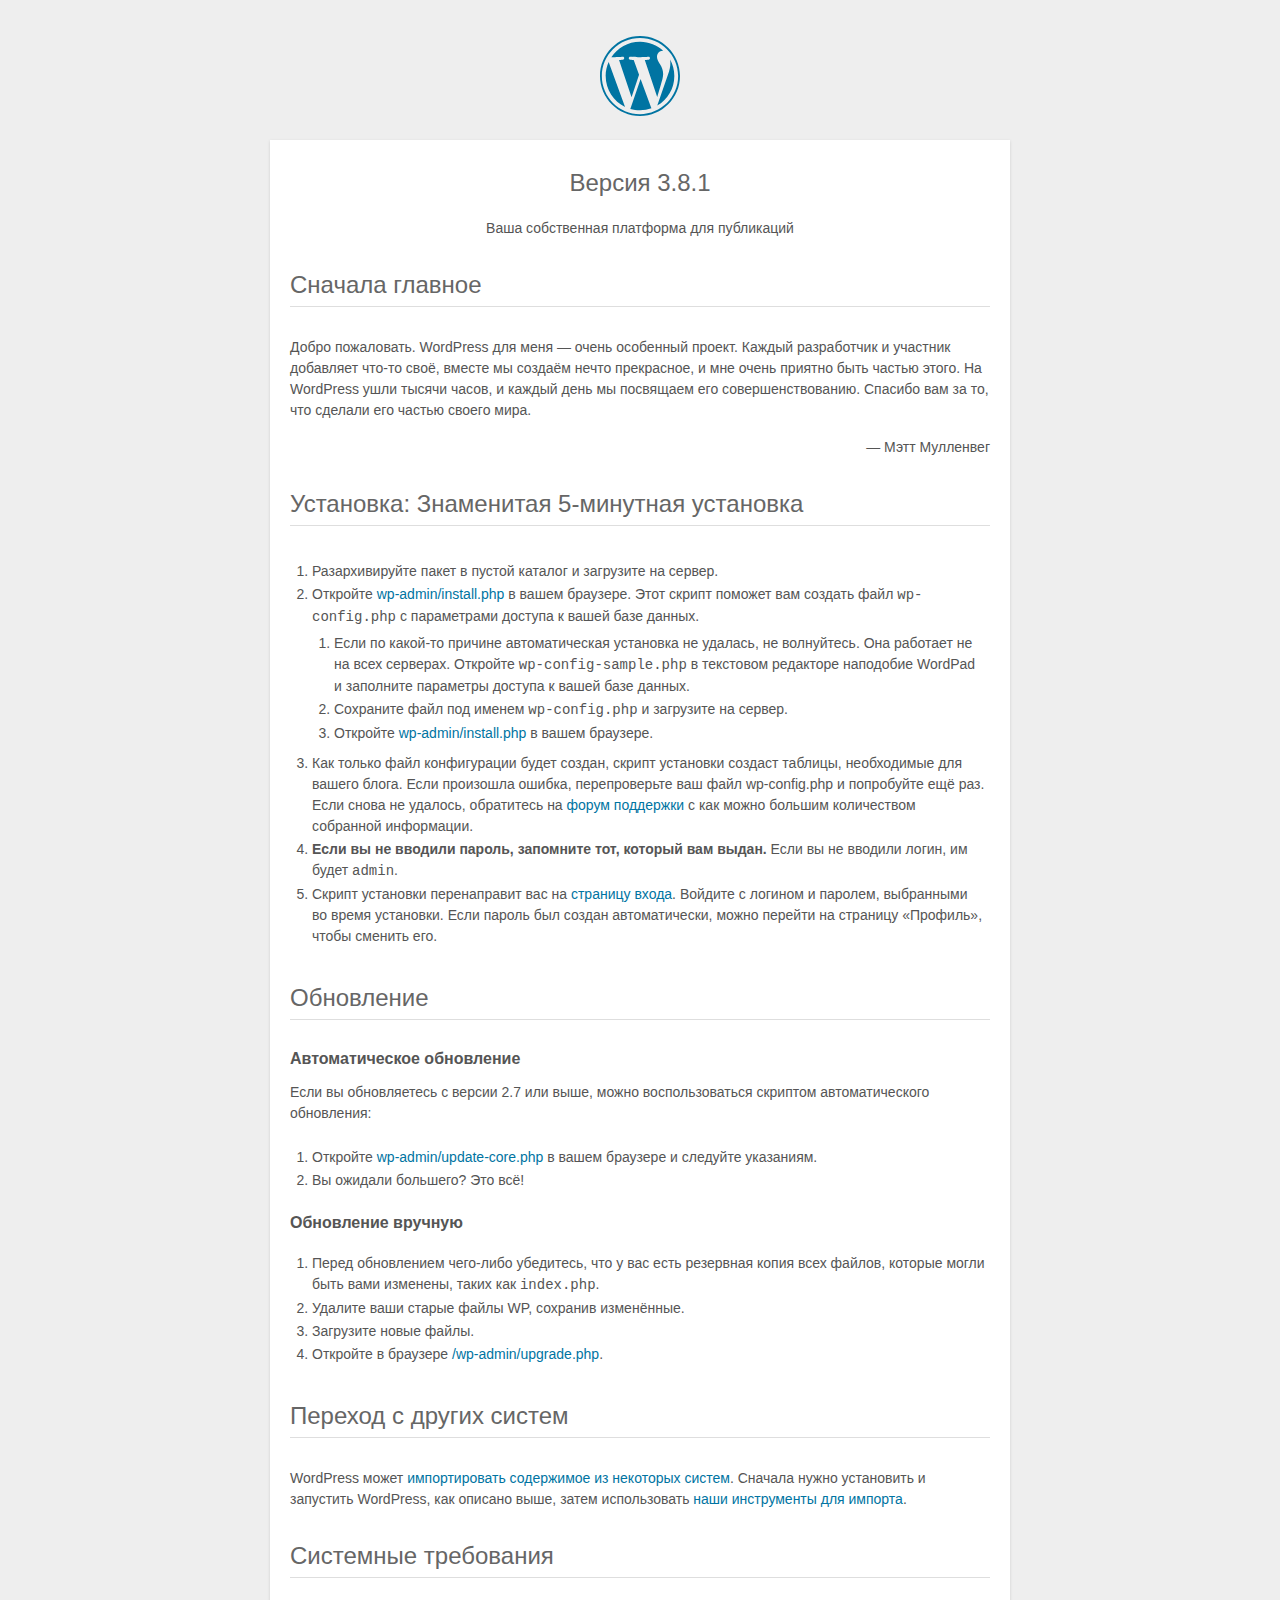
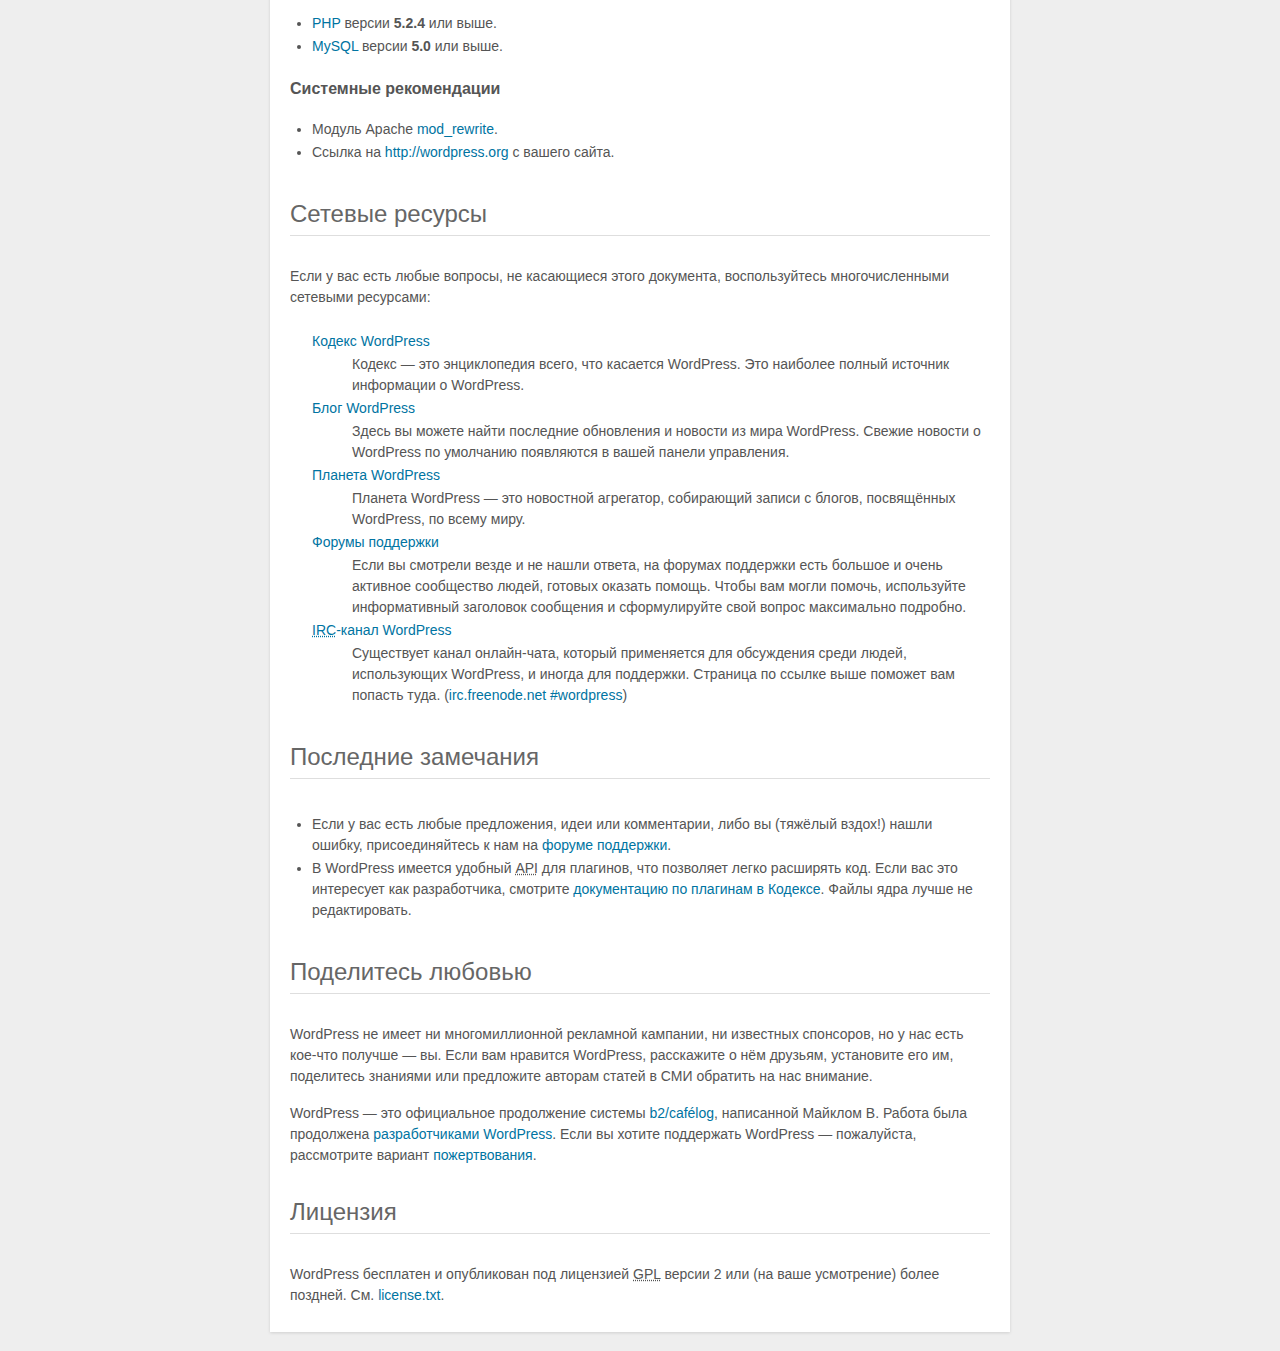
<file: readme.html>
<!DOCTYPE html PUBLIC "-//W3C//DTD XHTML 1.0 Strict//EN" "http://www.w3.org/TR/xhtml1/DTD/xhtml1-strict.dtd">
<html xmlns="http://www.w3.org/1999/xhtml">
<head>
	<meta name="viewport" content="width=device-width" />
	<meta http-equiv="Content-Type" content="text/html; charset=utf-8" />
	<title>WordPress &#8250; ReadMe</title>
	<link rel="stylesheet" href="wp-admin/css/install.css?ver=20100228" type="text/css" />
</head>
<body>
<h1 id="logo">
	<a href="http://wordpress.org/"><img alt="WordPress" src="wp-admin/images/wordpress-logo.png" /></a>
	<br /> Версия 3.8.1
</h1>
<p style="text-align: center">Ваша собственная платформа для публикаций</p>

<h1>Сначала главное</h1>
<p>Добро пожаловать. WordPress для меня &#8212; очень особенный проект. Каждый разработчик и участник добавляет что-то своё, вместе мы создаём нечто прекрасное, и мне очень приятно быть частью этого. На WordPress ушли тысячи часов, и каждый день мы посвящаем его совершенствованию. Спасибо вам за то, что сделали его частью своего мира.</p>
<p style="text-align: right">&#8212; Мэтт Мулленвег</p>

<h1>Установка: Знаменитая 5-минутная установка</h1>
<ol>
	<li>Разархивируйте пакет в пустой каталог и загрузите на сервер.</li>
	<li>Откройте <span class="file"><a href="wp-admin/install.php">wp-admin/install.php</a></span> в вашем браузере. Этот скрипт поможет вам создать файл <code>wp-config.php</code> с параметрами доступа к вашей базе данных.
		<ol>
			<li>Если по какой-то причине автоматическая установка не удалась, не волнуйтесь. Она работает не на всех серверах. Откройте <code>wp-config-sample.php</code> в текстовом редакторе наподобие WordPad и заполните параметры доступа к вашей базе данных.</li>
			<li>Сохраните файл под именем <code>wp-config.php</code> и загрузите на сервер.</li>
			<li>Откройте <span class="file"><a href="wp-admin/install.php">wp-admin/install.php</a></span> в вашем браузере.</li>
		</ol>
	</li>
	<li>Как только файл конфигурации будет создан, скрипт установки создаст таблицы, необходимые для вашего блога. Если произошла ошибка, перепроверьте ваш файл <span class="file">wp-config.php</span> и попробуйте ещё раз. Если снова не удалось, обратитесь на <a href="http://ru.forums.wordpress.org/">форум поддержки</a> с как можно большим количеством собранной информации.</li>
	<li><strong>Если вы не вводили пароль, запомните тот, который вам выдан.</strong> Если вы не вводили логин, им будет <code>admin</code>.</li>
	<li> Скрипт установки перенаправит вас на <a href="wp-login.php">страницу входа</a>. Войдите с логином и паролем, выбранными во время установки. Если пароль был создан автоматически, можно перейти на страницу &laquo;Профиль&raquo;, чтобы сменить его.</li>
</ol>

<h1>Обновление</h1>
<h2>Автоматическое обновление</h2>
<p>Если вы обновляетесь с версии 2.7 или выше, можно воспользоваться скриптом автоматического обновления:</p>
<ol>
	<li>Откройте <span class="file"><a href="wp-admin/update-core.php">wp-admin/update-core.php</a></span> в вашем браузере и следуйте указаниям.</li>
	<li>Вы ожидали большего? Это всё!</li>
</ol>

<h2>Обновление вручную</h2>
<ol>
	<li>Перед обновлением чего-либо убедитесь, что у вас есть резервная копия всех файлов, которые могли быть вами изменены, таких как <code>index.php</code>.</li>
	<li>Удалите ваши старые файлы WP, сохранив изменённые.</li>
	<li>Загрузите новые файлы.</li>
	<li>Откройте в браузере <span class="file"><a href="wp-admin/upgrade.php">/wp-admin/upgrade.php</a>.</span></li>
</ol>

<h1>Переход с других систем</h1>
<p>WordPress может <a href="http://codex.wordpress.org/Importing_Content">импортировать содержимое из некоторых систем</a>. Сначала нужно установить и запустить WordPress, как описано выше, затем использовать <a href="wp-admin/import.php" title="Импорт в WordPress">наши инструменты для импорта</a>.</p>

<h1>Системные требования</h1>
<ul>
	<li><a href="http://php.net/">PHP</a> версии <strong>5.2.4</strong> или выше.</li>
	<li><a href="http://www.mysql.com/">MySQL</a> версии <strong>5.0</strong> или выше.</li>
</ul>

<h2>Системные рекомендации</h2>
<ul>
	<li>Модуль Apache <a href="http://httpd.apache.org/docs/2.2/mod/mod_rewrite.html">mod_rewrite</a>.</li>
	<li>Ссылка на <a href="http://wordpress.org/">http://wordpress.org</a> c вашего сайта.</li>
</ul>

<h1>Сетевые ресурсы</h1>
<p>Если у вас есть любые вопросы, не касающиеся этого документа, воспользуйтесь многочисленными сетевыми ресурсами:</p>
<dl>
	<dt><a href="http://codex.wordpress.org/Заглавная_страница">Кодекс WordPress</a></dt>
		<dd>Кодекс &#8212; это энциклопедия всего, что касается WordPress. Это наиболее полный источник информации о WordPress.</dd>
	<dt><a href="http://wordpress.org/news/">Блог WordPress</a></dt>
		<dd>Здесь вы можете найти последние обновления и новости из мира WordPress. Свежие новости о WordPress по умолчанию появляются в вашей панели управления.</dd>
	<dt><a href="http://planet.wordpress.org/">Планета WordPress </a></dt>
		<dd>Планета WordPress &#8212; это новостной агрегатор, собирающий записи с блогов, посвящённых WordPress, по всему миру.</dd>
	<dt><a href="http://ru.forums.wordpress.org/">Форумы поддержки</a></dt>
		<dd>Если вы смотрели везде и не нашли ответа, на форумах поддержки есть большое и очень активное сообщество людей, готовых оказать помощь. Чтобы вам могли помочь, используйте информативный заголовок сообщения и сформулируйте свой вопрос максимально подробно.</dd>
	<dt><a href="http://codex.wordpress.org/IRC"><abbr title="Internet Relay Chat">IRC</abbr>-канал WordPress</a></dt>
		<dd>Существует канал онлайн-чата, который применяется для обсуждения среди людей, использующих WordPress, и иногда для поддержки. Страница по ссылке выше поможет вам попасть туда. (<a href="irc://irc.freenode.net/wordpress">irc.freenode.net #wordpress</a>)</dd>
</dl>

<h1>Последние замечания</h1>
<ul>
	<li>Если у вас есть любые предложения, идеи или комментарии, либо вы (тяжёлый вздох!) нашли ошибку, присоединяйтесь к нам на <a href="http://ru.forums.wordpress.org/">форуме поддержки</a>.</li>
	<li>В WordPress имеется удобный <abbr title="application programming interface">API</abbr> для плагинов, что позволяет легко расширять код. Если вас это интересует как разработчика, смотрите <a href="http://codex.wordpress.org/Plugin_API" title="API WordPress для плагинов">документацию по плагинам в Кодексе</a>. Файлы ядра лучше не редактировать.</li>
</ul>

<h1>Поделитесь любовью</h1>
<p>WordPress не имеет ни многомиллионной рекламной кампании, ни известных спонсоров, но у нас есть кое-что получше &#8212; вы. Если вам нравится WordPress, расскажите о нём друзьям, установите его им, поделитесь знаниями или предложите авторам статей в СМИ обратить на нас внимание.</p>

<p>WordPress &#8212; это официальное продолжение системы <a href="http://cafelog.com/">b2/caf&#233;log</a>, написанной Майклом В. Работа была продолжена <a href="http://wordpress.org/about/">разработчиками WordPress</a>. Если вы хотите поддержать WordPress &#8212; пожалуйста, рассмотрите вариант <a href="http://wordpress.org/donate/" title="Пожертвования для WordPress">пожертвования</a>.</p>

<h1>Лицензия</h1>
<p>WordPress бесплатен и опубликован под лицензией <abbr title="GNU General Public License">GPL</abbr> версии 2 или (на ваше усмотрение) более поздней. См. <a href="license.txt">license.txt</a>.</p>

</body>
</html>
</file>
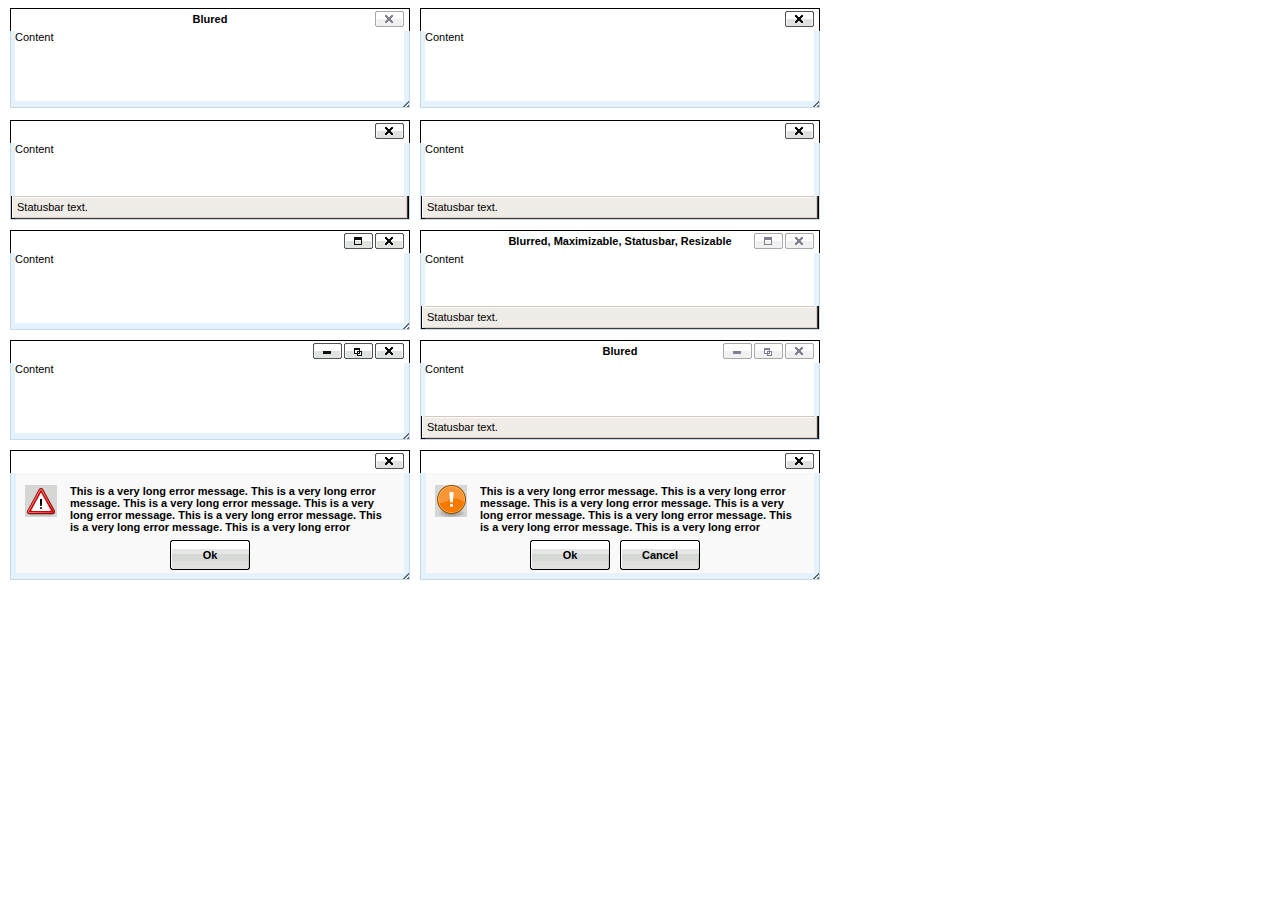
<file: wp-includes/js/tinymce/plugins/inlinepopups/template.htm>
<!-- <!DOCTYPE html PUBLIC "-//W3C//DTD XHTML 1.0 Strict//EN" "http://www.w3.org/TR/xhtml1/DTD/xhtml1-strict.dtd"> -->
<html xmlns="http://www.w3.org/1999/xhtml">
<head>
<title>Template for dialogs</title>
<link rel="stylesheet" type="text/css" href="skins/clearlooks2/window.css?ver=359-20131010" />
</head>
<body>

<div class="mceEditor">
	<div class="clearlooks2" style="width:400px; height:100px; left:10px;">
		<div class="mceWrapper">
			<div class="mceTop">
				<div class="mceLeft"></div>
				<div class="mceCenter"></div>
				<div class="mceRight"></div>
				<span>Blured</span>
			</div>

			<div class="mceMiddle">
				<div class="mceLeft"></div>
				<span>Content</span>
				<div class="mceRight"></div>
			</div>

			<div class="mceBottom">
				<div class="mceLeft"></div>
				<div class="mceCenter"></div>
				<div class="mceRight"></div>
				<span>Statusbar text.</span>
			</div>

			<a class="mceMove" href="#"></a>
			<a class="mceMin" href="#"></a>
			<a class="mceMax" href="#"></a>
			<a class="mceMed" href="#"></a>
			<a class="mceClose" href="#"></a>
			<a class="mceResize mceResizeN" href="#"></a>
			<a class="mceResize mceResizeS" href="#"></a>
			<a class="mceResize mceResizeW" href="#"></a>
			<a class="mceResize mceResizeE" href="#"></a>
			<a class="mceResize mceResizeNW" href="#"></a>
			<a class="mceResize mceResizeNE" href="#"></a>
			<a class="mceResize mceResizeSW" href="#"></a>
			<a class="mceResize mceResizeSE" href="#"></a>
		</div>
	</div>

	<div class="clearlooks2" style="width:400px; height:100px; left:420px;">
		<div class="mceWrapper mceMovable mceFocus">
			<div class="mceTop">
				<div class="mceLeft"></div>
				<div class="mceCenter"></div>
				<div class="mceRight"></div>
				<span>Focused</span>
			</div>

			<div class="mceMiddle">
				<div class="mceLeft"></div>
				<span>Content</span>
				<div class="mceRight"></div>
			</div>

			<div class="mceBottom">
				<div class="mceLeft"></div>
				<div class="mceCenter"></div>
				<div class="mceRight"></div>
				<span>Statusbar text.</span>
			</div>

			<a class="mceMove" href="#"></a>
			<a class="mceMin" href="#"></a>
			<a class="mceMax" href="#"></a>
			<a class="mceMed" href="#"></a>
			<a class="mceClose" href="#"></a>
			<a class="mceResize mceResizeN" href="#"></a>
			<a class="mceResize mceResizeS" href="#"></a>
			<a class="mceResize mceResizeW" href="#"></a>
			<a class="mceResize mceResizeE" href="#"></a>
			<a class="mceResize mceResizeNW" href="#"></a>
			<a class="mceResize mceResizeNE" href="#"></a>
			<a class="mceResize mceResizeSW" href="#"></a>
			<a class="mceResize mceResizeSE" href="#"></a>
		</div>
	</div>

	<div class="clearlooks2" style="width:400px; height:100px; left:10px; top:120px;">
		<div class="mceWrapper mceMovable mceFocus mceStatusbar">
			<div class="mceTop">
				<div class="mceLeft"></div>
				<div class="mceCenter"></div>
				<div class="mceRight"></div>
				<span>Statusbar</span>
			</div>

			<div class="mceMiddle">
				<div class="mceLeft"></div>
				<span>Content</span>
				<div class="mceRight"></div>
			</div>

			<div class="mceBottom">
				<div class="mceLeft"></div>
				<div class="mceCenter"></div>
				<div class="mceRight"></div>
				<span>Statusbar text.</span>
			</div>

			<a class="mceMove" href="#"></a>
			<a class="mceMin" href="#"></a>
			<a class="mceMax" href="#"></a>
			<a class="mceMed" href="#"></a>
			<a class="mceClose" href="#"></a>
			<a class="mceResize mceResizeN" href="#"></a>
			<a class="mceResize mceResizeS" href="#"></a>
			<a class="mceResize mceResizeW" href="#"></a>
			<a class="mceResize mceResizeE" href="#"></a>
			<a class="mceResize mceResizeNW" href="#"></a>
			<a class="mceResize mceResizeNE" href="#"></a>
			<a class="mceResize mceResizeSW" href="#"></a>
			<a class="mceResize mceResizeSE" href="#"></a>
		</div>
	</div>

	<div class="clearlooks2" style="width:400px; height:100px; left:420px; top:120px;">
		<div class="mceWrapper mceMovable mceFocus mceStatusbar mceResizable">
			<div class="mceTop">
				<div class="mceLeft"></div>
				<div class="mceCenter"></div>
				<div class="mceRight"></div>
				<span>Statusbar, Resizable</span>
			</div>

			<div class="mceMiddle">
				<div class="mceLeft"></div>
				<span>Content</span>
				<div class="mceRight"></div>
			</div>

			<div class="mceBottom">
				<div class="mceLeft"></div>
				<div class="mceCenter"></div>
				<div class="mceRight"></div>
				<span>Statusbar text.</span>
			</div>

			<a class="mceMove" href="#"></a>
			<a class="mceMin" href="#"></a>
			<a class="mceMax" href="#"></a>
			<a class="mceMed" href="#"></a>
			<a class="mceClose" href="#"></a>
			<a class="mceResize mceResizeN" href="#"></a>
			<a class="mceResize mceResizeS" href="#"></a>
			<a class="mceResize mceResizeW" href="#"></a>
			<a class="mceResize mceResizeE" href="#"></a>
			<a class="mceResize mceResizeNW" href="#"></a>
			<a class="mceResize mceResizeNE" href="#"></a>
			<a class="mceResize mceResizeSW" href="#"></a>
			<a class="mceResize mceResizeSE" href="#"></a>
		</div>
	</div>

	<div class="clearlooks2" style="width:400px; height:100px; left:10px; top:230px;">
		<div class="mceWrapper mceMovable mceFocus mceResizable mceMaximizable">
			<div class="mceTop">
				<div class="mceLeft"></div>
				<div class="mceCenter"></div>
				<div class="mceRight"></div>
				<span>Resizable, Maximizable</span>
			</div>

			<div class="mceMiddle">
				<div class="mceLeft"></div>
				<span>Content</span>
				<div class="mceRight"></div>
			</div>

			<div class="mceBottom">
				<div class="mceLeft"></div>
				<div class="mceCenter"></div>
				<div class="mceRight"></div>
				<span>Statusbar text.</span>
			</div>

			<a class="mceMove" href="#"></a>
			<a class="mceMin" href="#"></a>
			<a class="mceMax" href="#"></a>
			<a class="mceMed" href="#"></a>
			<a class="mceClose" href="#"></a>
			<a class="mceResize mceResizeN" href="#"></a>
			<a class="mceResize mceResizeS" href="#"></a>
			<a class="mceResize mceResizeW" href="#"></a>
			<a class="mceResize mceResizeE" href="#"></a>
			<a class="mceResize mceResizeNW" href="#"></a>
			<a class="mceResize mceResizeNE" href="#"></a>
			<a class="mceResize mceResizeSW" href="#"></a>
			<a class="mceResize mceResizeSE" href="#"></a>
		</div>
	</div>

	<div class="clearlooks2" style="width:400px; height:100px; left:420px; top:230px;">
		<div class="mceWrapper mceMovable mceStatusbar mceResizable mceMaximizable">
			<div class="mceTop">
				<div class="mceLeft"></div>
				<div class="mceCenter"></div>
				<div class="mceRight"></div>
				<span>Blurred, Maximizable, Statusbar, Resizable</span>
			</div>

			<div class="mceMiddle">
				<div class="mceLeft"></div>
				<span>Content</span>
				<div class="mceRight"></div>
			</div>

			<div class="mceBottom">
				<div class="mceLeft"></div>
				<div class="mceCenter"></div>
				<div class="mceRight"></div>
				<span>Statusbar text.</span>
			</div>

			<a class="mceMove" href="#"></a>
			<a class="mceMin" href="#"></a>
			<a class="mceMax" href="#"></a>
			<a class="mceMed" href="#"></a>
			<a class="mceClose" href="#"></a>
			<a class="mceResize mceResizeN" href="#"></a>
			<a class="mceResize mceResizeS" href="#"></a>
			<a class="mceResize mceResizeW" href="#"></a>
			<a class="mceResize mceResizeE" href="#"></a>
			<a class="mceResize mceResizeNW" href="#"></a>
			<a class="mceResize mceResizeNE" href="#"></a>
			<a class="mceResize mceResizeSW" href="#"></a>
			<a class="mceResize mceResizeSE" href="#"></a>
		</div>
	</div>

	<div class="clearlooks2" style="width:400px; height:100px; left:10px; top:340px;">
		<div class="mceWrapper mceMovable mceFocus mceResizable mceMaximized mceMinimizable mceMaximizable">
			<div class="mceTop">
				<div class="mceLeft"></div>
				<div class="mceCenter"></div>
				<div class="mceRight"></div>
				<span>Maximized, Maximizable, Minimizable</span>
			</div>

			<div class="mceMiddle">
				<div class="mceLeft"></div>
				<span>Content</span>
				<div class="mceRight"></div>
			</div>

			<div class="mceBottom">
				<div class="mceLeft"></div>
				<div class="mceCenter"></div>
				<div class="mceRight"></div>
				<span>Statusbar text.</span>
			</div>

			<a class="mceMove" href="#"></a>
			<a class="mceMin" href="#"></a>
			<a class="mceMax" href="#"></a>
			<a class="mceMed" href="#"></a>
			<a class="mceClose" href="#"></a>
			<a class="mceResize mceResizeN" href="#"></a>
			<a class="mceResize mceResizeS" href="#"></a>
			<a class="mceResize mceResizeW" href="#"></a>
			<a class="mceResize mceResizeE" href="#"></a>
			<a class="mceResize mceResizeNW" href="#"></a>
			<a class="mceResize mceResizeNE" href="#"></a>
			<a class="mceResize mceResizeSW" href="#"></a>
			<a class="mceResize mceResizeSE" href="#"></a>
		</div>
	</div>

	<div class="clearlooks2" style="width:400px; height:100px; left:420px; top:340px;">
		<div class="mceWrapper mceMovable mceStatusbar mceResizable mceMaximized mceMinimizable mceMaximizable">
			<div class="mceTop">
				<div class="mceLeft"></div>
				<div class="mceCenter"></div>
				<div class="mceRight"></div>
				<span>Blured</span>
			</div>

			<div class="mceMiddle">
				<div class="mceLeft"></div>
				<span>Content</span>
				<div class="mceRight"></div>
			</div>

			<div class="mceBottom">
				<div class="mceLeft"></div>
				<div class="mceCenter"></div>
				<div class="mceRight"></div>
				<span>Statusbar text.</span>
			</div>

			<a class="mceMove" href="#"></a>
			<a class="mceMin" href="#"></a>
			<a class="mceMax" href="#"></a>
			<a class="mceMed" href="#"></a>
			<a class="mceClose" href="#"></a>
			<a class="mceResize mceResizeN" href="#"></a>
			<a class="mceResize mceResizeS" href="#"></a>
			<a class="mceResize mceResizeW" href="#"></a>
			<a class="mceResize mceResizeE" href="#"></a>
			<a class="mceResize mceResizeNW" href="#"></a>
			<a class="mceResize mceResizeNE" href="#"></a>
			<a class="mceResize mceResizeSW" href="#"></a>
			<a class="mceResize mceResizeSE" href="#"></a>
		</div>
	</div>

	<div class="clearlooks2" style="width:400px; height:130px; left:10px; top:450px;">
		<div class="mceWrapper mceMovable mceFocus mceModal mceAlert">
			<div class="mceTop">
				<div class="mceLeft"></div>
				<div class="mceCenter"></div>
				<div class="mceRight"></div>
				<span>Alert</span>
			</div>

			<div class="mceMiddle">
				<div class="mceLeft"></div>
				<span>
					This is a very long error message. This is a very long error message.
					This is a very long error message. This is a very long error message.
					This is a very long error message. This is a very long error message.
					This is a very long error message. This is a very long error message.
					This is a very long error message. This is a very long error message.
					This is a very long error message. This is a very long error message.
				</span>
				<div class="mceRight"></div>
				<div class="mceIcon"></div>
			</div>

			<div class="mceBottom">
				<div class="mceLeft"></div>
				<div class="mceCenter"></div>
				<div class="mceRight"></div>
			</div>

			<a class="mceMove" href="#"></a>
			<a class="mceButton mceOk" href="#">Ok</a>
			<a class="mceClose" href="#"></a>
		</div>
	</div>

	<div class="clearlooks2" style="width:400px; height:130px; left:420px; top:450px;">
		<div class="mceWrapper mceMovable mceFocus mceModal mceConfirm">
			<div class="mceTop">
				<div class="mceLeft"></div>
				<div class="mceCenter"></div>
				<div class="mceRight"></div>
				<span>Confirm</span>
			</div>

			<div class="mceMiddle">
				<div class="mceLeft"></div>
				<span>
					This is a very long error message. This is a very long error message.
					This is a very long error message. This is a very long error message.
					This is a very long error message. This is a very long error message.
					This is a very long error message. This is a very long error message.
					This is a very long error message. This is a very long error message.
					This is a very long error message. This is a very long error message.
					</span>
				<div class="mceRight"></div>
				<div class="mceIcon"></div>
			</div>

			<div class="mceBottom">
				<div class="mceLeft"></div>
				<div class="mceCenter"></div>
				<div class="mceRight"></div>
			</div>

			<a class="mceMove" href="#"></a>
			<a class="mceButton mceOk" href="#">Ok</a>
			<a class="mceButton mceCancel" href="#">Cancel</a>
			<a class="mceClose" href="#"></a>
		</div>
	</div>
</div>

</body>
</html>
</file>
<file: wp-admin/css/install.css>
html {
	background: #eee;
	margin: 0 20px;
}

body {
	background: #fff;
	color: #555;
	font-family: "Open Sans", sans-serif;
	margin: 140px auto 25px;
	padding: 20px 20px 10px 20px;
	max-width: 700px;
	-webkit-font-smoothing: subpixel-antialiased;
	-webkit-box-shadow: 0 1px 3px rgba(0,0,0,0.13);
	box-shadow: 0 1px 3px rgba(0,0,0,0.13);
}

a {
	color: #0074a2;
	text-decoration: none;
}

a:hover {
	color: #2ea2cc;
}

h1 {
	border-bottom: 1px solid #dedede;
	clear: both;
	color: #666;
	font-size: 24px;
	margin: 30px 0;
	padding: 0;
	padding-bottom: 7px;
	font-weight: normal;
}

h2 {
	font-size: 16px;
}

p, li, dd, dt {
	padding-bottom: 2px;
	font-size: 14px;
	line-height: 1.5;
}

code, .code {
	font-family: Consolas, Monaco, monospace;
}

ul, ol, dl {
	padding: 5px 5px 5px 22px;
}

a img {
	border:0
}
abbr {
	border: 0;
	font-variant: normal;
}
#logo {
	margin: 6px 0 14px 0;
	border-bottom: none;
	text-align:center
}
#logo a {
	background-image: url('../images/w-logo-blue.png?ver=20131202');
	background-image: none, url('../images/wordpress-logo.svg?ver=20131107');
	background-size: 80px 80px;
	background-position: center top;
	background-repeat: no-repeat;
	color: #999;
	height: 80px;
	font-size: 20px;
	font-weight: normal;
	line-height: 1.3em;
	margin: -130px auto 25px;
	padding: 0;
	text-decoration: none;
	width: 80px;
	text-indent: -9999px;
	outline: none;
	overflow: hidden;
	display: block;
}
.step {
	margin: 20px 0 15px;
}
.step, th {
	text-align: left;
	padding: 0;
}
.step .button-large {
	font-size: 14px;
}
textarea {
	border: 1px solid #dfdfdf;
	font-family: "Open Sans", sans-serif;
	width: 100%;
	-moz-box-sizing: border-box;
	-webkit-box-sizing: border-box;
	-ms-box-sizing: border-box; /* ie8 only */
	box-sizing: border-box;
}

.form-table {
	border-collapse: collapse;
	margin-top: 1em;
	width: 100%;
}

.form-table td {
	margin-bottom: 9px;
	padding: 10px 20px 10px 0;
	border-bottom: 8px solid #fff;
	font-size: 14px;
	vertical-align: top
}

.form-table th {
	font-size: 14px;
	text-align: left;
	padding: 16px 20px 10px 0;
	width: 140px;
	vertical-align: top;
}

.form-table code {
	line-height: 18px;
	font-size: 14px;
}

.form-table p {
	margin: 4px 0 0 0;
	font-size: 11px;
}

.form-table input {
	line-height: 20px;
	font-size: 15px;
	padding: 3px 5px;
	border: 1px solid #ddd;
	box-shadow: inset 0 1px 2px rgba(0,0,0,0.07);
}

input,
submit {
	font-family: "Open Sans", sans-serif;
}

.form-table input[type=text],
.form-table input[type=password] {
	width: 206px;
}

.form-table th p {
	font-weight: normal;
}

.form-table.install-success td {
	vertical-align: middle;
	padding: 16px 20px 10px 0;
}

.form-table.install-success td p {
	margin: 0;
	font-size: 14px;
}

.form-table.install-success td code {
	margin: 0;
	font-size: 18px;
}

#error-page {
	margin-top: 50px;
}

#error-page p {
	font-size: 14px;
	line-height: 18px;
	margin: 25px 0 20px;
}

#error-page code, .code {
	font-family: Consolas, Monaco, monospace;
}

#pass-strength-result {
	background-color: #eee;
	border-color: #ddd !important;
	border-style: solid;
	border-width: 1px;
	margin: 5px 5px 5px 0;
	padding: 5px;
	text-align: center;
	width: 200px;
	display: none;
}

#pass-strength-result.bad {
	background-color: #ffb78c;
	border-color: #ff853c !important;
}

#pass-strength-result.good {
	background-color: #ffec8b;
	border-color: #ffcc00 !important;
}

#pass-strength-result.short {
	background-color: #ffa0a0;
	border-color: #f04040 !important;
}

#pass-strength-result.strong {
	background-color: #c3ff88;
	border-color: #8dff1c !important;
}

.message {
	border: 1px solid #c00;
	padding: 0.5em 0.7em;
	margin: 5px 0 15px;
	background-color: #ffebe8;
}

/* @noflip */
#dbname,
#uname,
#pwd,
#dbhost,
#prefix,
#user_login,
#admin_email,
#pass1,
#pass2 {
	direction: ltr;
}


/* localization */
body.rtl,
.rtl textarea,
.rtl input,
.rtl submit {
	font-family: Tahoma, sans-serif;
}

:lang(he-il) body.rtl,
:lang(he-il) .rtl textarea,
:lang(he-il) .rtl input,
:lang(he-il) .rtl submit {
	font-family: Arial, sans-serif;
}

@media only screen and (max-width: 799px) {
	body {
		margin-top: 115px;
	}
	#logo a {
		margin: -125px auto 30px;
	}
}

@media screen and ( max-width: 782px ) {

	.form-table {
		margin-top: 0;
	}

	.form-table th,
	.form-table td {
		display: block;
		width: auto;
		vertical-align: middle;
	}

	.form-table th {
		padding: 20px 0 0;
	}

	.form-table td {
		padding: 5px 0;
		border: 0;
		margin: 0;
	}

	textarea,
	input {
		font-size: 16px;
	}

	.form-table td input[type="text"],
	.form-table td input[type="password"],
	.form-table td select,
	.form-table td textarea,
	.form-table span.description {
		width: 100%;
		font-size: 16px;
		line-height: 1.5;
		padding: 7px 10px;
		display: block;
		max-width: none;
		box-sizing: border-box;
		-moz-box-sizing: border-box;
	}

}
</file>
<file: wp-includes/js/tinymce/plugins/inlinepopups/skins/clearlooks2/window.css>
/* Clearlooks 2 */

/* Reset */
.clearlooks2, .clearlooks2 div, .clearlooks2 span, .clearlooks2 a {vertical-align:baseline; text-align:left; position:absolute; border:0; padding:0; margin:0; background:transparent; font-family:Arial,Verdana; font-size:11px; color:#000; text-decoration:none; font-weight:normal; width:auto; height:auto; overflow:hidden; display:block}

/* General */
.clearlooks2 {position:absolute; direction:ltr}
.clearlooks2 .mceWrapper {position:static}
.mceEventBlocker {position:fixed; left:0; top:0; background:url(img/horizontal.gif) no-repeat 0 -75px; width:100%; height:100%}
.clearlooks2 .mcePlaceHolder {border:1px solid #000; background:#888; top:0; left:0; opacity:0.5; -ms-filter:'alpha(opacity=50)'; filter:alpha(opacity=50)}
.clearlooks2_modalBlocker {position:fixed; left:0; top:0; width:100%; height:100%; background:#FFF; opacity:0.6; -ms-filter:'alpha(opacity=60)'; filter:alpha(opacity=60); display:none}

/* Top */
.clearlooks2 .mceTop, 
.clearlooks2 .mceTop div {
	top:0; 
	width:100%; 
	height:23px
}
.clearlooks2 .mceTop .mceLeft {
	width:55%; 
	background-image: none;
	border-style: solid none none solid;
	border-width: 1px;
}
.clearlooks2 .mceTop .mceCenter {
}
.clearlooks2 .mceTop .mceRight {
	right:0; 
	width:55%; 
	height:23px; 
	background-image: none;
	border-style: solid solid none none;
	border-width: 1px;
}
.clearlooks2 .mceTop span {
	width:100%;
	font: 12px/20px bold "Lucida Grande","Lucida Sans Unicode",Tahoma,Verdana,sans-serif;
	text-align:center; 
	vertical-align:middle; 
	line-height:23px; 
	font-weight:bold;
}
.clearlooks2 .mceFocus .mceTop .mceLeft {
	background-image: none;
	border-style: solid none none solid;
	border-width: 1px;
}
.clearlooks2 .mceFocus .mceTop .mceCenter {
}
.clearlooks2 .mceFocus .mceTop .mceRight {
	background-image: none;
	border-style: solid solid none none;
	border-width: 1px;
}
.clearlooks2 .mceFocus .mceTop span {
color:#FFF
}

/* Middle */
.clearlooks2 .mceMiddle, .clearlooks2 .mceMiddle div {top:0}
.clearlooks2 .mceMiddle {width:100%; height:100%; clip:rect(23px auto auto auto)}
.clearlooks2 .mceMiddle .mceLeft {left:0; width:5px; height:100%; background:#E4F2FD;border-left:1px solid #c6d9e9}
.clearlooks2 .mceMiddle span {top:23px; left:5px; width:100%; height:100%; background:#FFF}
.clearlooks2 .mceMiddle .mceRight {right:0; width:5px; height:100%; background:#E4F2FD;border-right:1px solid #c6d9e9}

/* Bottom */
.clearlooks2 .mceBottom, .clearlooks2 .mceBottom div {height:6px}
.clearlooks2 .mceBottom {left:0; bottom:0; width:100%;background:#E4F2FD;border-bottom:1px solid #c6d9e9}
.clearlooks2 .mceBottom div {top:0}
.clearlooks2 .mceBottom .mceLeft {left:0; width:5px; background:#E4F2FD  ;border-left:1px solid #c6d9e9}
.clearlooks2 .mceBottom .mceCenter {left:5px; width:100%}
.clearlooks2 .mceBottom .mceRight {right:0; width:6px; background:#E4F2FD url(img/drag.gif) no-repeat;border-right:1px solid #c6d9e9}
.clearlooks2 .mceBottom span {display:none}
.clearlooks2 .mceStatusbar .mceBottom, .clearlooks2 .mceStatusbar .mceBottom div {height:23px}
.clearlooks2 .mceStatusbar .mceBottom .mceLeft {background:url(img/corners.gif) -29px 0}
.clearlooks2 .mceStatusbar .mceBottom .mceCenter {background:url(img/horizontal.gif) 0 -52px}
.clearlooks2 .mceStatusbar .mceBottom .mceRight {background:url(img/corners.gif) -24px 0}
.clearlooks2 .mceStatusbar .mceBottom span {display:block; left:7px; font-family:Arial, Verdana; font-size:11px; line-height:23px}

/* Actions */
.clearlooks2 a {width:29px; height:16px; top:3px;}
.clearlooks2 .mceClose {right:6px; background:url(img/buttons.gif) -87px 0}
.clearlooks2 .mceMin {display:none; right:68px; background:url(img/buttons.gif) 0 0}
.clearlooks2 .mceMed {display:none; right:37px; background:url(img/buttons.gif) -29px 0}
.clearlooks2 .mceMax {display:none; right:37px; background:url(img/buttons.gif) -58px 0}
.clearlooks2 .mceMove {display:none;width:100%;cursor:move;background:url(img/corners.gif) no-repeat -100px -100px}
.clearlooks2 .mceMovable .mceMove {display:block}
.clearlooks2 .mceFocus .mceClose {right:6px; background:url(img/buttons.gif) -87px -16px}
.clearlooks2 .mceFocus .mceMin {right:68px; background:url(img/buttons.gif) 0 -16px}
.clearlooks2 .mceFocus .mceMed {right:37px; background:url(img/buttons.gif) -29px -16px}
.clearlooks2 .mceFocus .mceMax {right:37px; background:url(img/buttons.gif) -58px -16px}
.clearlooks2 .mceFocus .mceClose:hover {right:6px; background:url(img/buttons.gif) -87px -32px}
.clearlooks2 .mceFocus .mceClose:hover {right:6px; background:url(img/buttons.gif) -87px -32px}
.clearlooks2 .mceFocus .mceMin:hover {right:68px; background:url(img/buttons.gif) 0 -32px}
.clearlooks2 .mceFocus .mceMed:hover {right:37px; background:url(img/buttons.gif) -29px -32px}
.clearlooks2 .mceFocus .mceMax:hover {right:37px; background:url(img/buttons.gif) -58px -32px}

/* Resize */
.clearlooks2 .mceResize {top:auto; left:auto; display:none; width:5px; height:5px; background:url(img/horizontal.gif) no-repeat 0 -75px}
.clearlooks2 .mceResizable .mceResize {display:block}
.clearlooks2 .mceResizable .mceMin, .clearlooks2 .mceMax {display:none}
.clearlooks2 .mceMinimizable .mceMin {display:block}
.clearlooks2 .mceMaximizable .mceMax {display:block}
.clearlooks2 .mceMaximized .mceMed {display:block}
.clearlooks2 .mceMaximized .mceMax {display:none}
.clearlooks2 a.mceResizeN {top:0; left:0; width:100%; cursor:n-resize}
.clearlooks2 a.mceResizeNW {top:0; left:0; cursor:nw-resize}
.clearlooks2 a.mceResizeNE {top:0; right:0; cursor:ne-resize}
.clearlooks2 a.mceResizeW {top:0; left:0; height:100%; cursor:w-resize;}
.clearlooks2 a.mceResizeE {top:0; right:0; height:100%; cursor:e-resize}
.clearlooks2 a.mceResizeS {bottom:0; left:0; width:100%; cursor:s-resize}
.clearlooks2 a.mceResizeSW {bottom:0; left:0; cursor:sw-resize}
.clearlooks2 a.mceResizeSE {bottom:0; right:0; cursor:se-resize}

/* Alert/Confirm */
.clearlooks2 .mceButton {font-weight:bold; bottom:10px; width:80px; height:30px; background:url(img/button.gif); line-height:30px; vertical-align:middle; text-align:center; outline:0}
.clearlooks2 .mceMiddle .mceIcon {left:15px; top:35px; width:32px; height:32px}
.clearlooks2 .mceAlert .mceMiddle span, .clearlooks2 .mceConfirm .mceMiddle span {background:transparent;left:60px; top:35px; width:320px; height:50px; font-weight:bold; overflow:auto; white-space:normal}
.clearlooks2 a:hover {font-weight:bold;}
.clearlooks2 .mceAlert .mceMiddle, .clearlooks2 .mceConfirm .mceMiddle {background:#F9F9F9}
.clearlooks2 .mceAlert .mceOk {left:50%; top:auto; margin-left: -40px}
.clearlooks2 .mceAlert .mceIcon {background:url(img/alert.gif)}
.clearlooks2 .mceConfirm .mceOk {left:50%; top:auto; margin-left: -90px}
.clearlooks2 .mceConfirm .mceCancel {left:50%; top:auto}
.clearlooks2 .mceConfirm .mceIcon {background:url(img/confirm.gif)}
</file>
